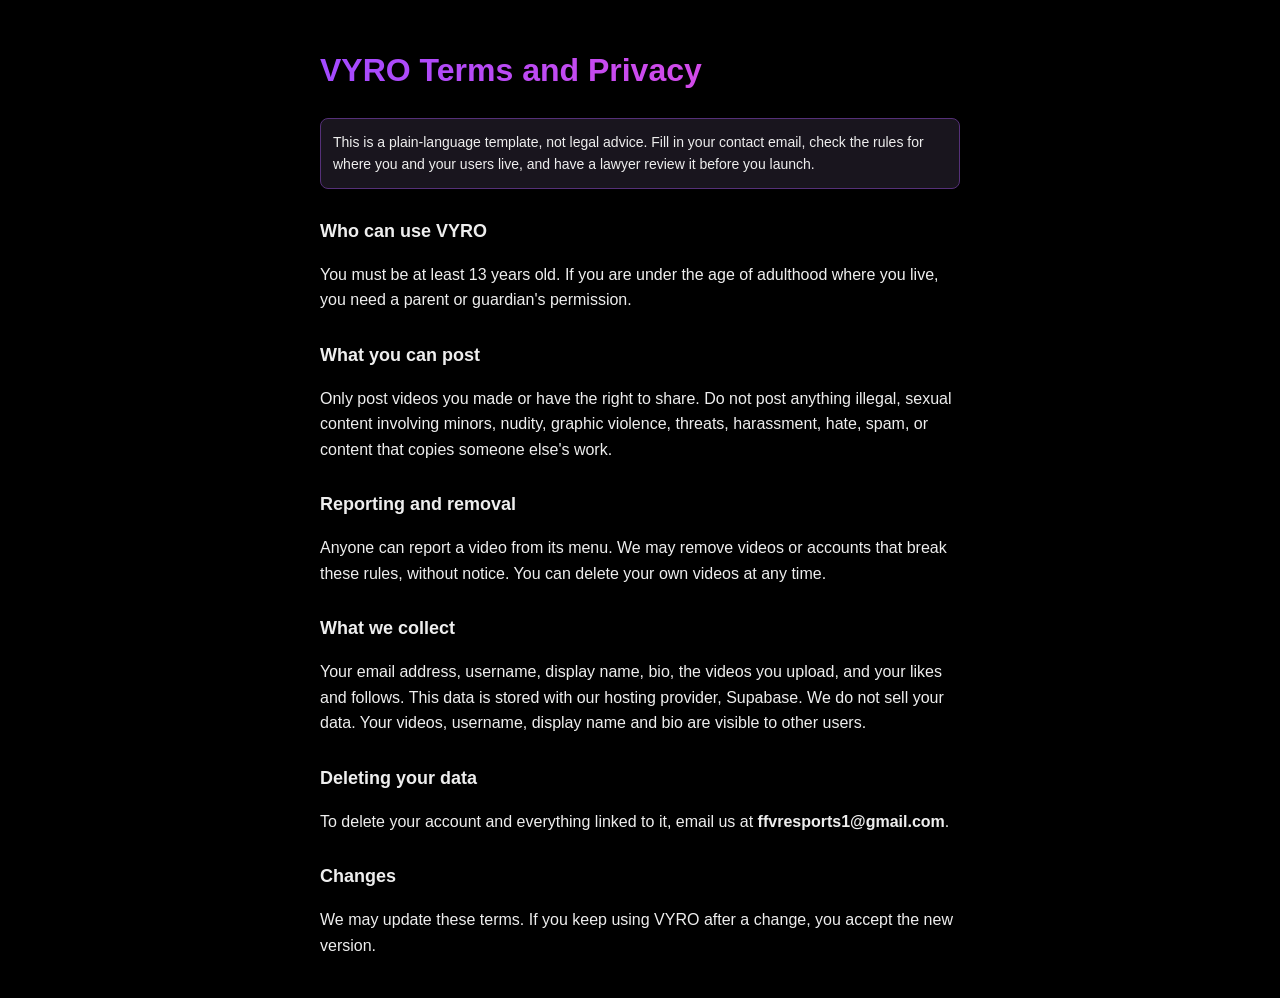
<file: terms.html>
<!DOCTYPE html>
<html lang="en">
<head>
  <meta charset="UTF-8">
  <meta name="viewport" content="width=device-width, initial-scale=1.0">
  <title>VYRO Terms and Privacy</title>
  <style>
    body { background: #000; color: #eee; font-family: Arial, sans-serif; line-height: 1.6; max-width: 640px; margin: 0 auto; padding: 24px; }
    h1 { background: linear-gradient(90deg, #a34aff, #f34bdb); -webkit-background-clip: text; background-clip: text; color: transparent; }
    h2 { margin-top: 28px; font-size: 18px; }
    .note { background: #19151e; border: 1px solid #553078; border-radius: 8px; padding: 12px; font-size: 14px; }
    a { color: #c58bff; }
  </style>
</head>
<body>
  <h1>VYRO Terms and Privacy</h1>
  <p class="note">This is a plain-language template, not legal advice. Fill in your contact email, check the rules for where you and your users live, and have a lawyer review it before you launch.</p>

  <h2>Who can use VYRO</h2>
  <p>You must be at least 13 years old. If you are under the age of adulthood where you live, you need a parent or guardian's permission.</p>

  <h2>What you can post</h2>
  <p>Only post videos you made or have the right to share. Do not post anything illegal, sexual content involving minors, nudity, graphic violence, threats, harassment, hate, spam, or content that copies someone else's work.</p>

  <h2>Reporting and removal</h2>
  <p>Anyone can report a video from its menu. We may remove videos or accounts that break these rules, without notice. You can delete your own videos at any time.</p>

  <h2>What we collect</h2>
  <p>Your email address, username, display name, bio, the videos you upload, and your likes and follows. This data is stored with our hosting provider, Supabase. We do not sell your data. Your videos, username, display name and bio are visible to other users.</p>

  <h2>Deleting your data</h2>
  <p>To delete your account and everything linked to it, email us at <strong>ffvresports1@gmail.com</strong>.</p>

  <h2>Changes</h2>
  <p>We may update these terms. If you keep using VYRO after a change, you accept the new version.</p>
</body>
</html>
</file>
